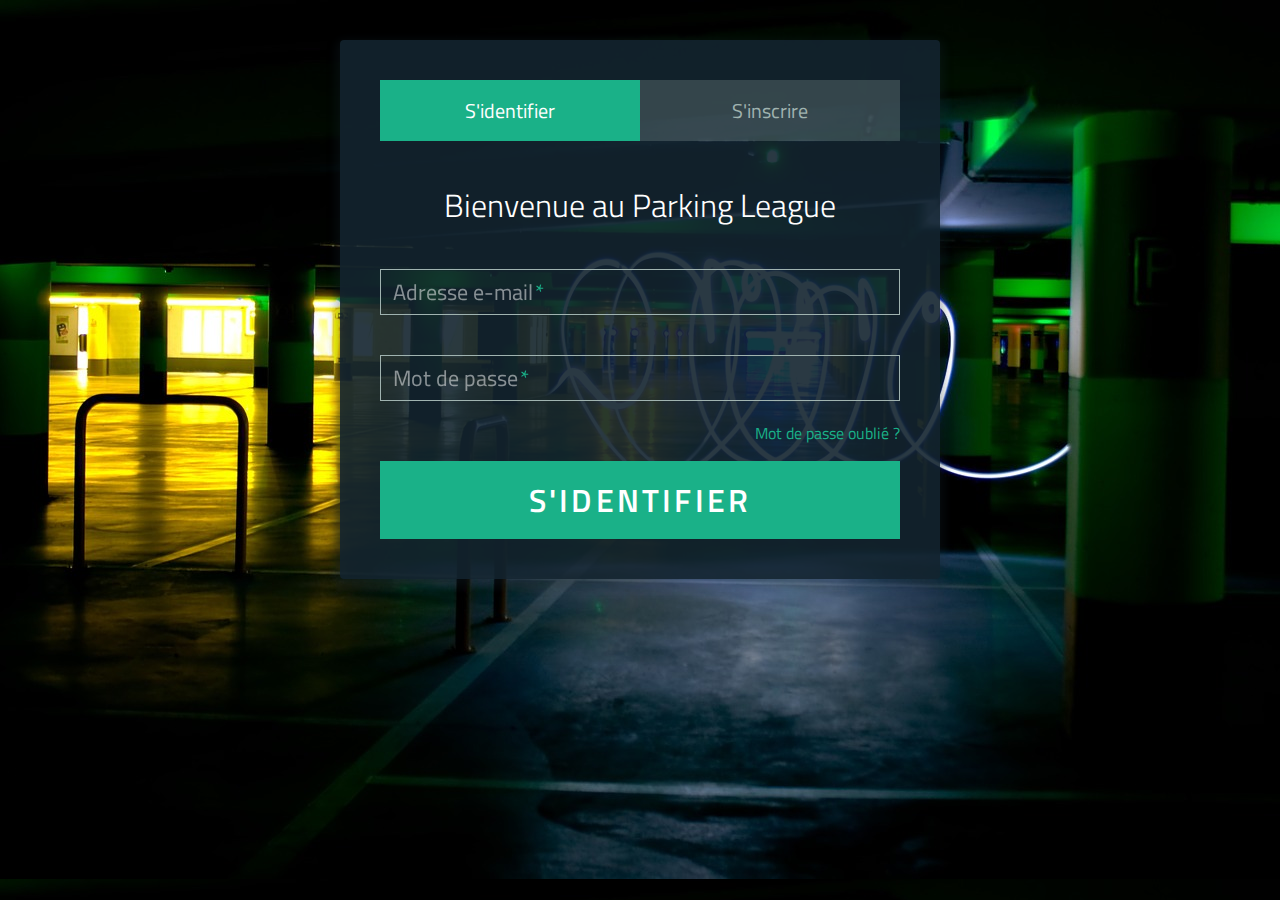
<file: anis/index.html>
<!DOCTYPE html>
<html >
    <head>
        <meta charset="UTF-8">
        <title>S'inscrire/S'identifier</title>
        <link href='http://fonts.googleapis.com/css?family=Titillium+Web:400,300,600' rel='stylesheet' type='text/css'>

        <link rel="stylesheet" href="css/normalize.css">


        <link rel="stylesheet" href="css/style.css">




    </head>

    <body class="parking">

        <div class="form">

            <ul class="tab-group">
                <li class="tab active"><a href="#login">S'identifier</a></li>
                <li class="tab"><a href="#signup">S'inscrire</a></li>

            </ul>

            <div class="tab-content">
               <div id="login">   
                <h1>Bienvenue au Parking League</h1>

                <form action="/" method="post">

                    <div class="field-wrap">
                        <label>
                            Adresse e-mail<span class="req">*</span>
                        </label>
                        <input type="email"required autocomplete="off"/>
                    </div>

                    <div class="field-wrap">
                        <label>
                            Mot de passe<span class="req">*</span>
                        </label>
                        <input type="password"required autocomplete="off"/>
                    </div>

                    <p class="forgot"><a href="#">Mot de passe oublié ?</a></p>

                    <button class="button button-block"/>S'identifier</button>

                </form>

        </div>
                <div id="signup">   
                    <h1>S'inscrire gratuitement</h1>

                    <form action="/" method="post">

                        <div class="top-row">
                            <div class="field-wrap">
                                <label>
                                    Prénom<span class="req">*</span>
                                </label>
                                <input type="text" required autocomplete="off" />
                            </div>

                            <div class="field-wrap">
                                <label>
                                    Nom<span class="req">*</span>
                                </label>
                                <input type="text"required autocomplete="off"/>
                            </div>
                        </div>

                        <div class="field-wrap">
                            <label>
                                Adresse e-mail<span class="req">*</span>
                            </label>
                            <input type="email"required autocomplete="off"/>
                        </div>

                        <div class="field-wrap">
                            <label>
                                Mot de passe<span class="req">*</span>
                            </label>
                            <input type="password"required autocomplete="off"/>
                        </div>

                        <button type="submit" class="button button-block"/>GO</button>

                    </form>

            </div>

            

        </div><!-- tab-content -->

    </div> <!-- /form -->
<script src='http://cdnjs.cloudflare.com/ajax/libs/jquery/2.1.3/jquery.min.js'></script>

<script src="js/index.js"></script>




</body>
</html>
</file>
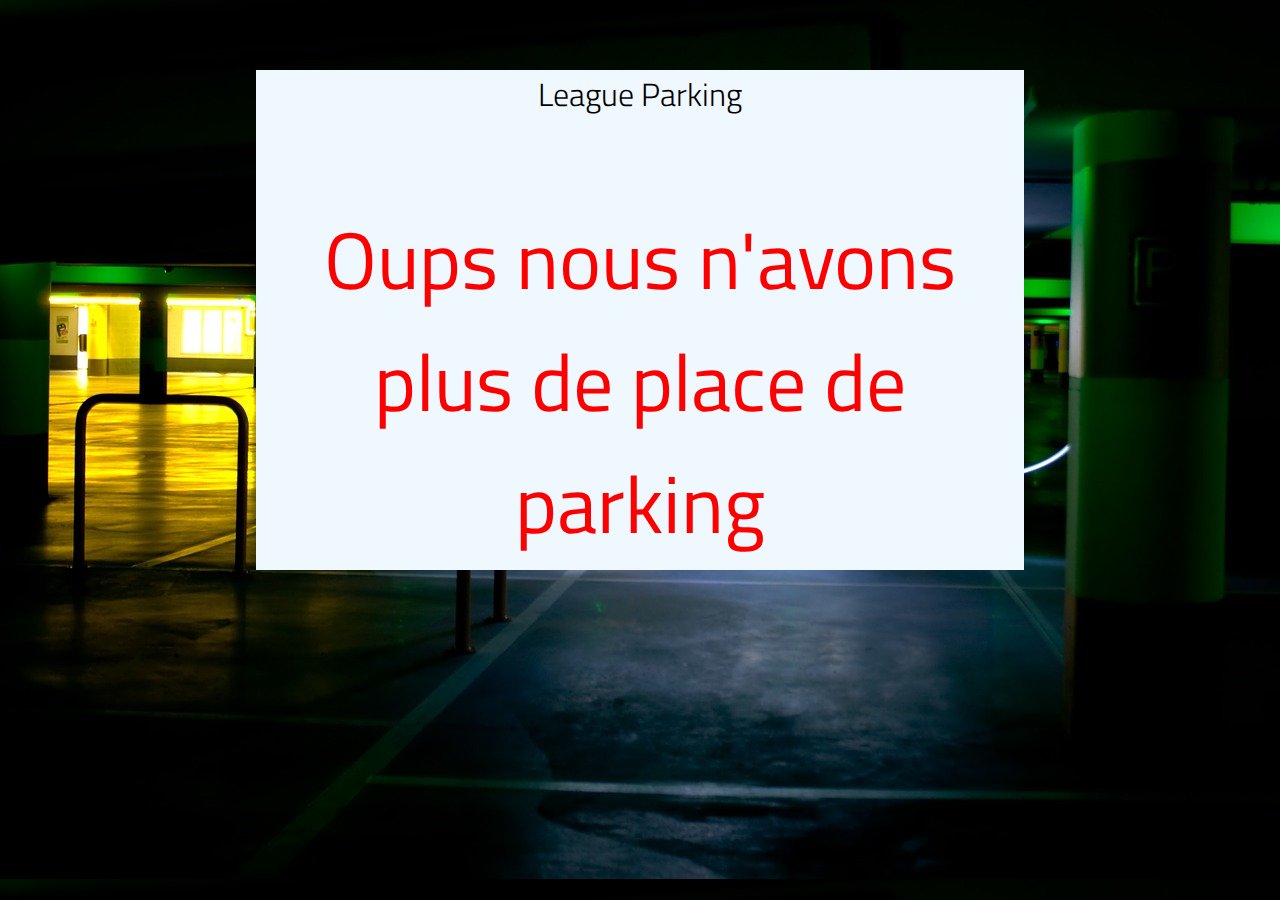
<file: anis/alerte.html>
<!DOCTYPE html>
<html >
    <head>
        <meta charset="UTF-8">
        <title>Sign-Up/Login Form</title>
        <link href='http://fonts.googleapis.com/css?family=Titillium+Web:400,300,600' rel='stylesheet' type='text/css'>

        <link rel="stylesheet" href="css/normalize.css">


        <link rel="stylesheet" href="css/style.css">




    </head>

    <body class="parking">
    <div id="block">
       <h1>League Parking</h1>
       <p style="color:red; font-size:80px">
        Oups nous n'avons plus de place de parking
       </p>
        
    </div>
    </body>
</html>
</file>
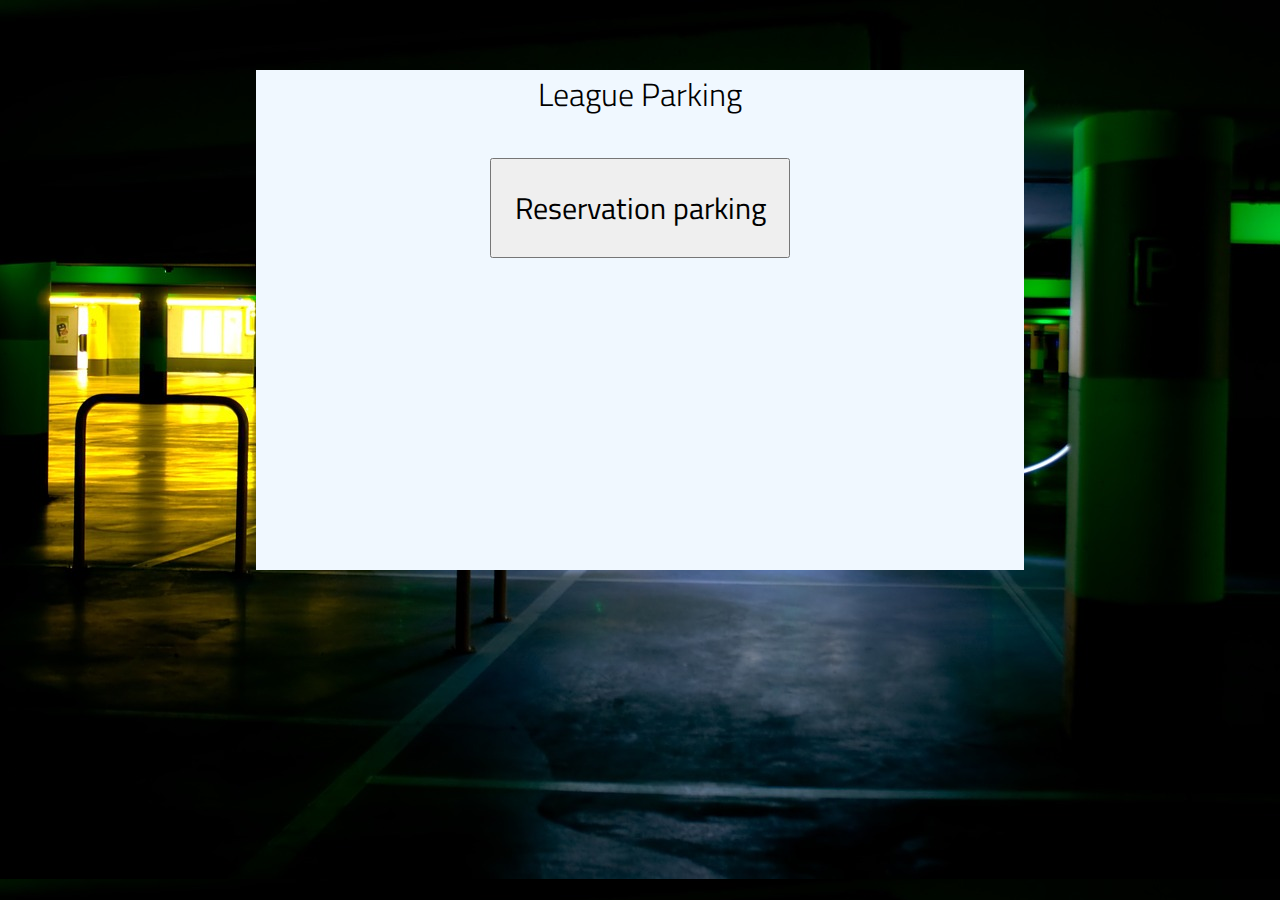
<file: anis/reserve.html>
<!DOCTYPE html>
<html >
    <head>
        <meta charset="UTF-8">
        <title>Sign-Up/Login Form</title>
        <link href='http://fonts.googleapis.com/css?family=Titillium+Web:400,300,600' rel='stylesheet' type='text/css'>

        <link rel="stylesheet" href="css/normalize.css">


        <link rel="stylesheet" href="css/style.css">




    </head>

    <body class="parking">
    <div id="block">
       <h1>League Parking</h1>
       <button>Reservation parking</button>
        
    </div>
    </body>
</html>
</file>
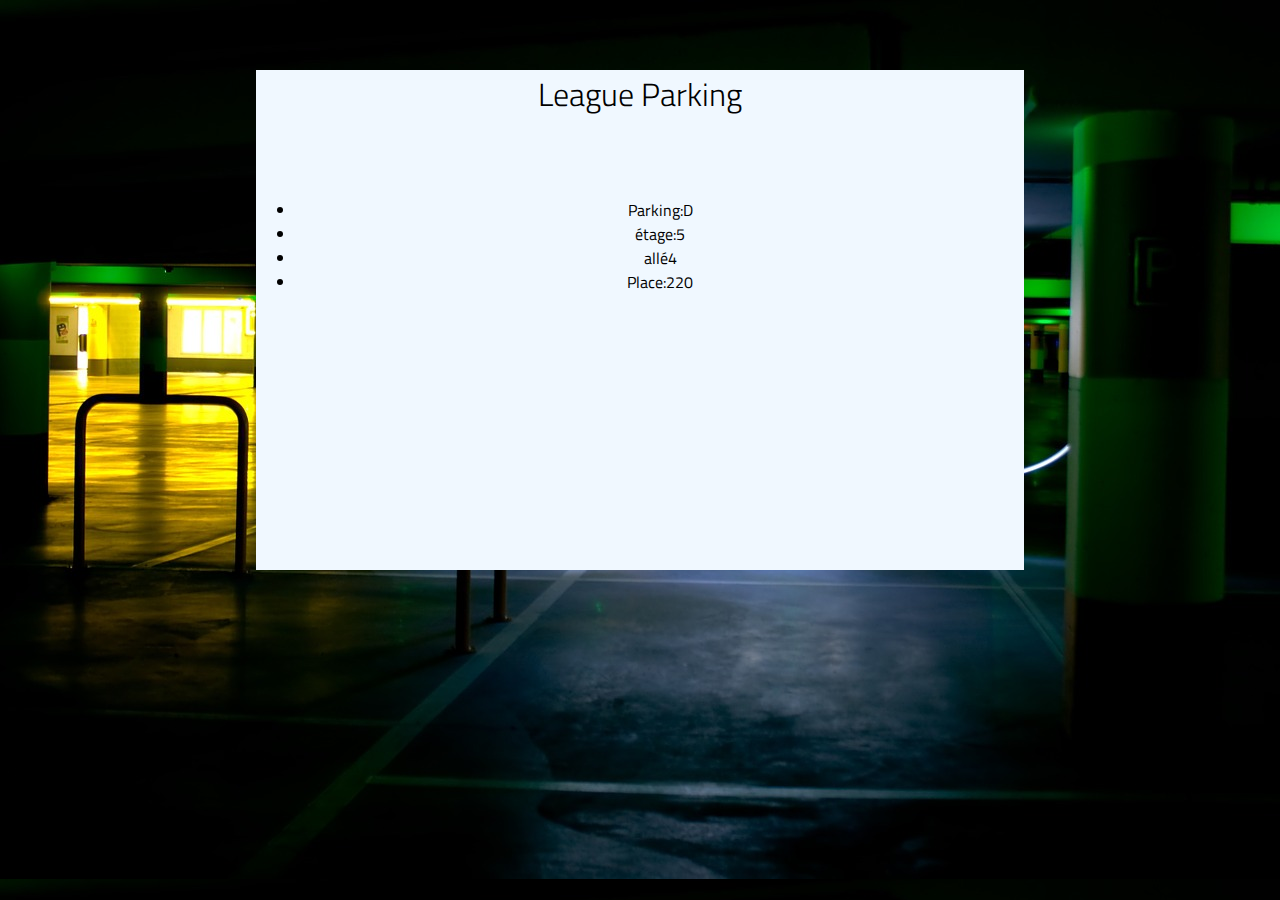
<file: anis/reserver.html>
<!DOCTYPE html>
<html>
    <head>
        <meta charset="UTF-8">
        <title>Sign-Up/Login Form</title>
        <link href='http://fonts.googleapis.com/css?family=Titillium+Web:400,300,600' rel='stylesheet' type='text/css'>

        <link rel="stylesheet" href="css/normalize.css">


        <link rel="stylesheet" href="css/style.css">




    </head>

    <body class="parking">
        <div id="block">
            <h1>League Parking</h1>
            <p style="color:red; font-size:80px">
            <ul>
                <li>Parking:D</li>
                <li>&eacute;tage:5</li>
                <li>all&eacute;4</li>
                <li>Place:220</li>
            </ul>
        </div>
    </body>
</html>
</file>
<file: anis/css/style.css>
*, *:before, *:after {
  box-sizing: border-box;
}

html {
  overflow-y: scroll;
}

body {
  background: #c1bdba;
  font-family: 'Titillium Web', sans-serif;
}

a {
  text-decoration: none;
  color: #1ab188;
  -webkit-transition: .5s ease;
  transition: .5s ease;
}
a:hover {
  color: #179b77;
}

.form {
  background: rgba(19, 35, 47, 0.9);
  padding: 40px;
  max-width: 600px;
  margin: 40px auto;
  border-radius: 4px;
  box-shadow: 0 4px 10px 4px rgba(19, 35, 47, 0.3);
}

.tab-group {
  list-style: none;
  padding: 0;
  margin: 0 0 40px 0;
}
.tab-group:after {
  content: "";
  display: table;
  clear: both;
}
.tab-group li a {
  display: block;
  text-decoration: none;
  padding: 15px;
  background: rgba(160, 179, 176, 0.25);
  color: #a0b3b0;
  font-size: 20px;
  float: left;
  width: 50%;
  text-align: center;
  cursor: pointer;
  -webkit-transition: .5s ease;
  transition: .5s ease;
}
.tab-group li a:hover {
  background: #179b77;
  color: #ffffff;
}
.tab-group .active a {
  background: #1ab188;
  color: #ffffff;
}

.tab-content > div:last-child {
  display: none;
}

h1 {
  text-align: center;
  color: #ffffff;
  font-weight: 300;
  margin: 0 0 40px;
}

label {
  position: absolute;
  -webkit-transform: translateY(6px);
          transform: translateY(6px);
  left: 13px;
  color: rgba(255, 255, 255, 0.5);
  -webkit-transition: all 0.25s ease;
  transition: all 0.25s ease;
  -webkit-backface-visibility: hidden;
  pointer-events: none;
  font-size: 22px;
}
label .req {
  margin: 2px;
  color: #1ab188;
}

label.active {
  -webkit-transform: translateY(50px);
          transform: translateY(50px);
  left: 2px;
  font-size: 14px;
}
label.active .req {
  opacity: 0;
}

label.highlight {
  color: #ffffff;
}

input, textarea {
  font-size: 22px;
  display: block;
  width: 100%;
  height: 100%;
  padding: 5px 10px;
  background: none;
  background-image: none;
  border: 1px solid #a0b3b0;
  color: #ffffff;
  border-radius: 0;
  -webkit-transition: border-color .25s ease, box-shadow .25s ease;
  transition: border-color .25s ease, box-shadow .25s ease;
}
input:focus, textarea:focus {
  outline: 0;
  border-color: #1ab188;
}

textarea {
  border: 2px solid #a0b3b0;
  resize: vertical;
}

.field-wrap {
  position: relative;
  margin-bottom: 40px;
}

.top-row:after {
  content: "";
  display: table;
  clear: both;
}
.top-row > div {
  float: left;
  width: 48%;
  margin-right: 4%;
}
.top-row > div:last-child {
  margin: 0;
}

.button {
  border: 0;
  outline: none;
  border-radius: 0;
  padding: 15px 0;
  font-size: 2rem;
  font-weight: 600;
  text-transform: uppercase;
  letter-spacing: .1em;
  background: #1ab188;
  color: #ffffff;
  -webkit-transition: all 0.5s ease;
  transition: all 0.5s ease;
  -webkit-appearance: none;
}
.button:hover, .button:focus {
  background: #179b77;
}

.button-block {
  display: block;
  width: 100%;
}

.forgot {
  margin-top: -20px;
  text-align: right;
}

#log-reg {
    
}

#block > h1 {color: black;}
#block > button { 
    height: 100px;
    width: 300px;
    font-size: 30px
    
}
#block {
    color: black;
    height: 500px;
    width: 60%;
    margin: auto;
    margin-top:70px;
    background-color: aliceblue;
    text-align: center;  
}

.parking {
    background-image: url(../img/parking.jpg);
}
</file>
